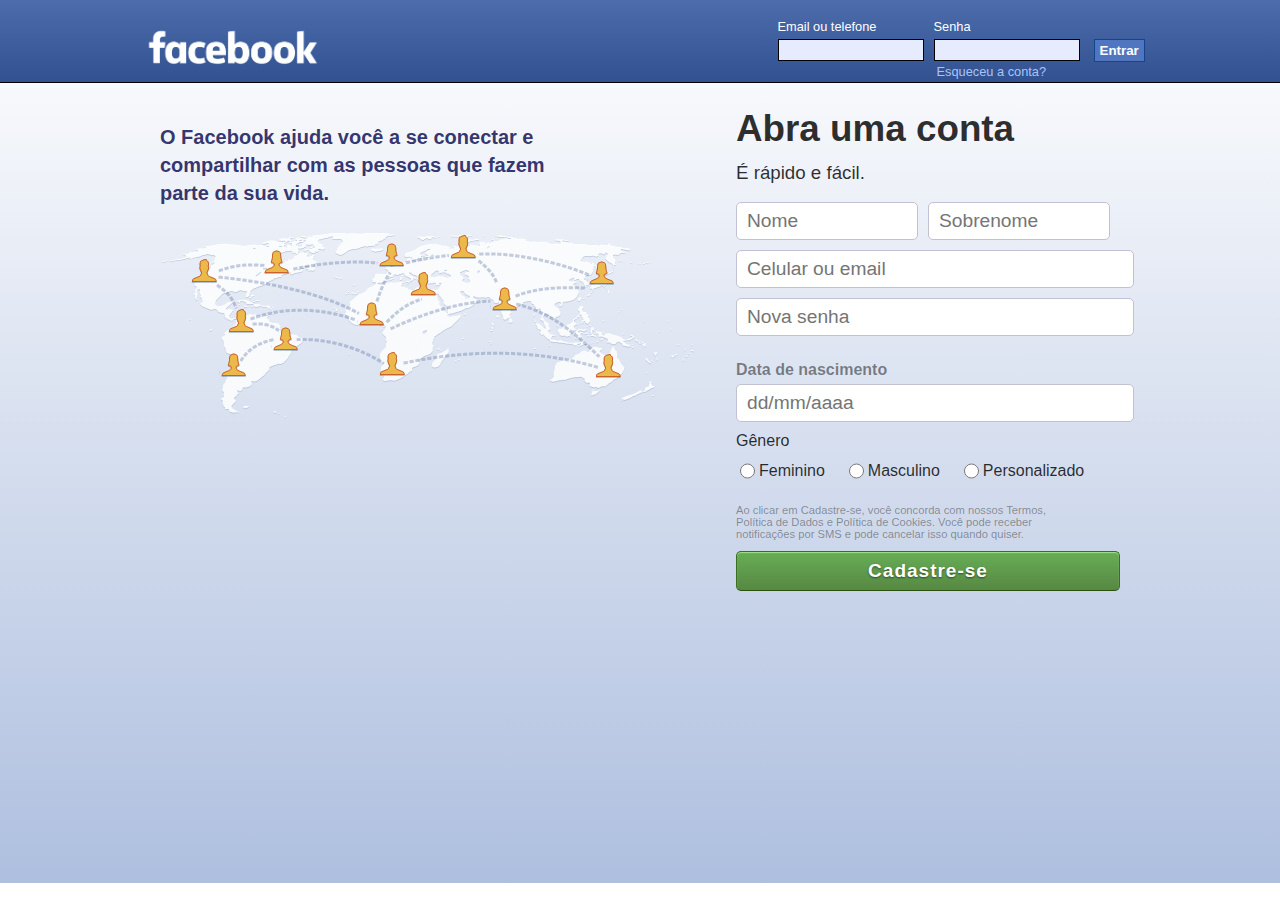
<file: projeto-facebook/index.html>
<!DOCTYPE html>
<html lang="en">
<head>
  <meta charset="UTF-8">
  <meta name="viewport" content="width=device-width, initial-scale=1.0">
  <link rel="stylesheet" href="style.css">
  <title>Facebook Project - Mario e Stefano</title>
</head>
<body>
  <header class="top-bar">
    <div class="content-head">
      <img class="facebook-logo" src="imgs/facebook-logo.png">
      <form class="facebook-login">
        <div class="form-group">
          <label id="user-email-phone-label">Email ou telefone</label>
          <input class="inputs-login" required id="user-email-phone" type="text">
        </div>
        <div class="form-group">
          <label id="user-password-label">Senha</label>
          <input class="inputs-login" required id="user-password" type="password">
          <a href="#">Esqueceu a conta?</a>
        </div>
        <div class="form-control">
          <button id="button-login" class="button-login">Entrar</button>
        </div>
      </form>
    </div>
  </header>
  <main class="main-content">
    <div class="left-content">
      <p id="facebook-slogan" class="facebook-slogan">O Facebook ajuda você a se conectar e compartilhar com as pessoas que fazem parte da sua vida.</p>
      <img id="facebook-networking" src="imgs/networking.png">
    </div>
    <div class="right-content">
      <h1>Abra uma conta</h1>
      <h3 class="quick-easy">É rápido e fácil.</h3>
      <form class="register">
        <div class="full-name">
          <input class="inputs-register" required type="text" name="firstname" placeholder="Nome">
          <input class="inputs-register" required type="text" name="lastname" placeholder="Sobrenome">
        </div>
        <div class="other-fields">
          <input class="inputs-register" required type="text" name="phone_email" placeholder="Celular ou email">
          <input class="inputs-register" required type="password" name="password" placeholder="Nova senha">
          <label id="label-birthdate" class="label-birthdate">Data de nascimento</label>
          <input class="inputs-register" required type="text" name="birthdate" placeholder="dd/mm/aaaa">
          <label id="label-gender">Gênero</label>
          <div class="radio-buttons">
            <input class="gender inputs-register" required name="gender" id="feminino" type="radio" value="Feminino"><label for="feminino">Feminino</label>
            <input class="gender inputs-register" required name="gender" id="masculino" type="radio" value="Masculino"><label for="masculino">Masculino</label>
            <input class="gender inputs-register" required name="gender" id="personalizado" type="radio" value="Personalizado"><label for="personalizado">Personalizado</label>
          </div>
          <p class="agree">Ao clicar em Cadastre-se, você concorda com nossos Termos, Política de Dados e Política de Cookies. Você pode receber notificações por SMS e pode cancelar isso quando quiser.</p>
          <button type="submit" id="facebook-register" class="facebook-register">Cadastre-se</button>
        </div>
      </form>
    </div>
  </main>
</body>
<script src="script.js"></script>
</html>
</file>
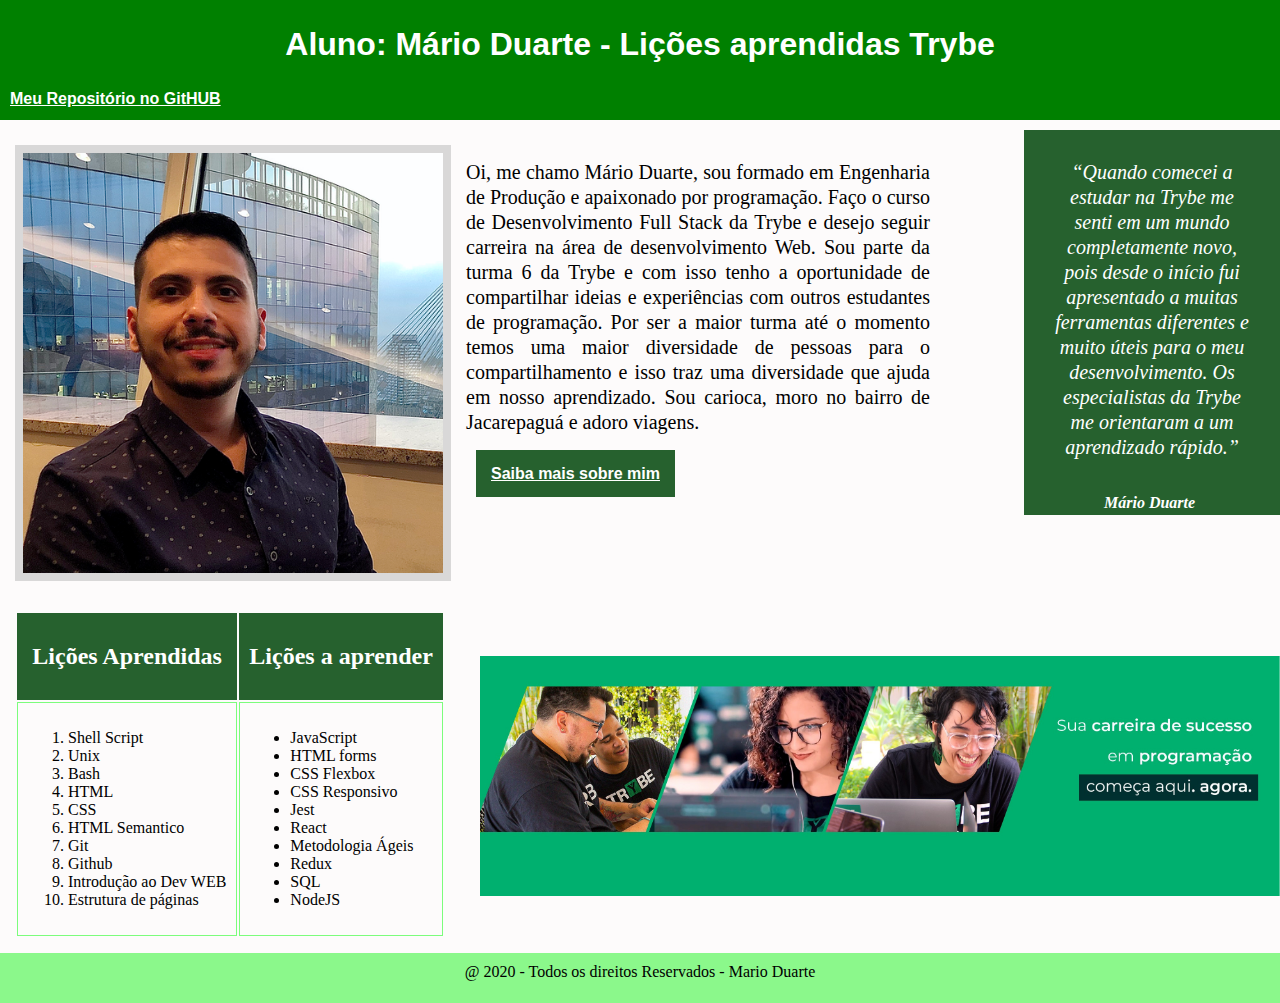
<file: projeto-web/index.html>
<!DOCTYPE html>
<html lang="pt-br">
  <head>
    <title>Mário Duarte - Projeto Lessons Learned</title>
    <meta charset="UTF-8" />
    <meta name="viewport" content="width=device-width" />
    <link rel="stylesheet" type="text/css" href="style.css" />
  </head>
  <body>
    <header id="cabecalho">
      <h1 id="titulo">Aluno: Mário Duarte - Lições aprendidas Trybe</h1>
      <nav>
        <a target="_blank" href="https://marioduartedev.github.io/">Meu Repositório no GitHUB</a>
      </nav>
    </header>
    <main class="lado-esquerdo">  
        <img id="minha_foto" src="minhafoto.png" alt="Foto perfil Mario Duarte">
        
        <article><p>Oi, me chamo Mário Duarte, sou formado em Engenharia de Produção e apaixonado por programação. Faço o curso de Desenvolvimento Full Stack da Trybe e desejo seguir carreira na área de desenvolvimento Web. Sou parte da turma 6 da Trybe e com isso tenho a oportunidade de compartilhar ideias e experiências com outros estudantes de programação. Por ser a maior turma até o momento temos uma maior diversidade de pessoas para o compartilhamento e isso traz uma diversidade que ajuda em nosso aprendizado. Sou carioca, moro no bairro de Jacarepaguá e adoro viagens.</p></article>
        <a class="button" target="_blank" href="https://www.linkedin.com/in/m%C3%A1rio-duarte-82815816a/"> Saiba mais sobre mim</a>
    </main>  
  
    <aside class="lado-direito">
        <section><p class="frase">“Quando comecei a estudar na Trybe me senti em um mundo completamente novo, pois desde o início fui apresentado a muitas ferramentas diferentes e muito úteis para o meu desenvolvimento. Os especialistas da Trybe me orientaram a um aprendizado rápido.”</p></section> 
        <strong class="autor"> Mário Duarte</strong>        
    </aside>
    <section class="listas">
        <table>
            <th><h2>Lições Aprendidas</h2></th>
            <th><h2>Lições a aprender</h2></th>
        <tr>
        <td>
        <ol id="licoes_aprendidas">
        <li>Shell Script</li>
        <li>Unix</li>
        <li>Bash</li>
        <li>HTML</li>
        <li>CSS</li>
        <li>HTML Semantico</li>
        <li>Git</li>
        <li>Github</li>
        <li>Introdução ao Dev WEB </li>
        <li>Estrutura de páginas</li>
        </ol>
        </td>
        <td>
        <ul id="licoes_a_aprender">
        <li>JavaScript</li>
        <li>HTML forms</li>
        <li>CSS Flexbox</li>
        <li> CSS Responsivo</li>
        <li>Jest</li>
        <li>React</li>
        <li>Metodologia Ágeis</li>
        <li>Redux</li>
        <li>SQL</li>
        <li>NodeJS</li>
        </ul>
        </td>
        </tr> 
        </table>
    </section>
    <div class="teste">
       
        <img src="trybe.jpeg" alt="Equipe Trybe" width="800px">

    </div>
    
    <footer id="rodape">
      @ 2020 - Todos os direitos Reservados - Mario Duarte
    </footer>
  </body>
</html>
</file>
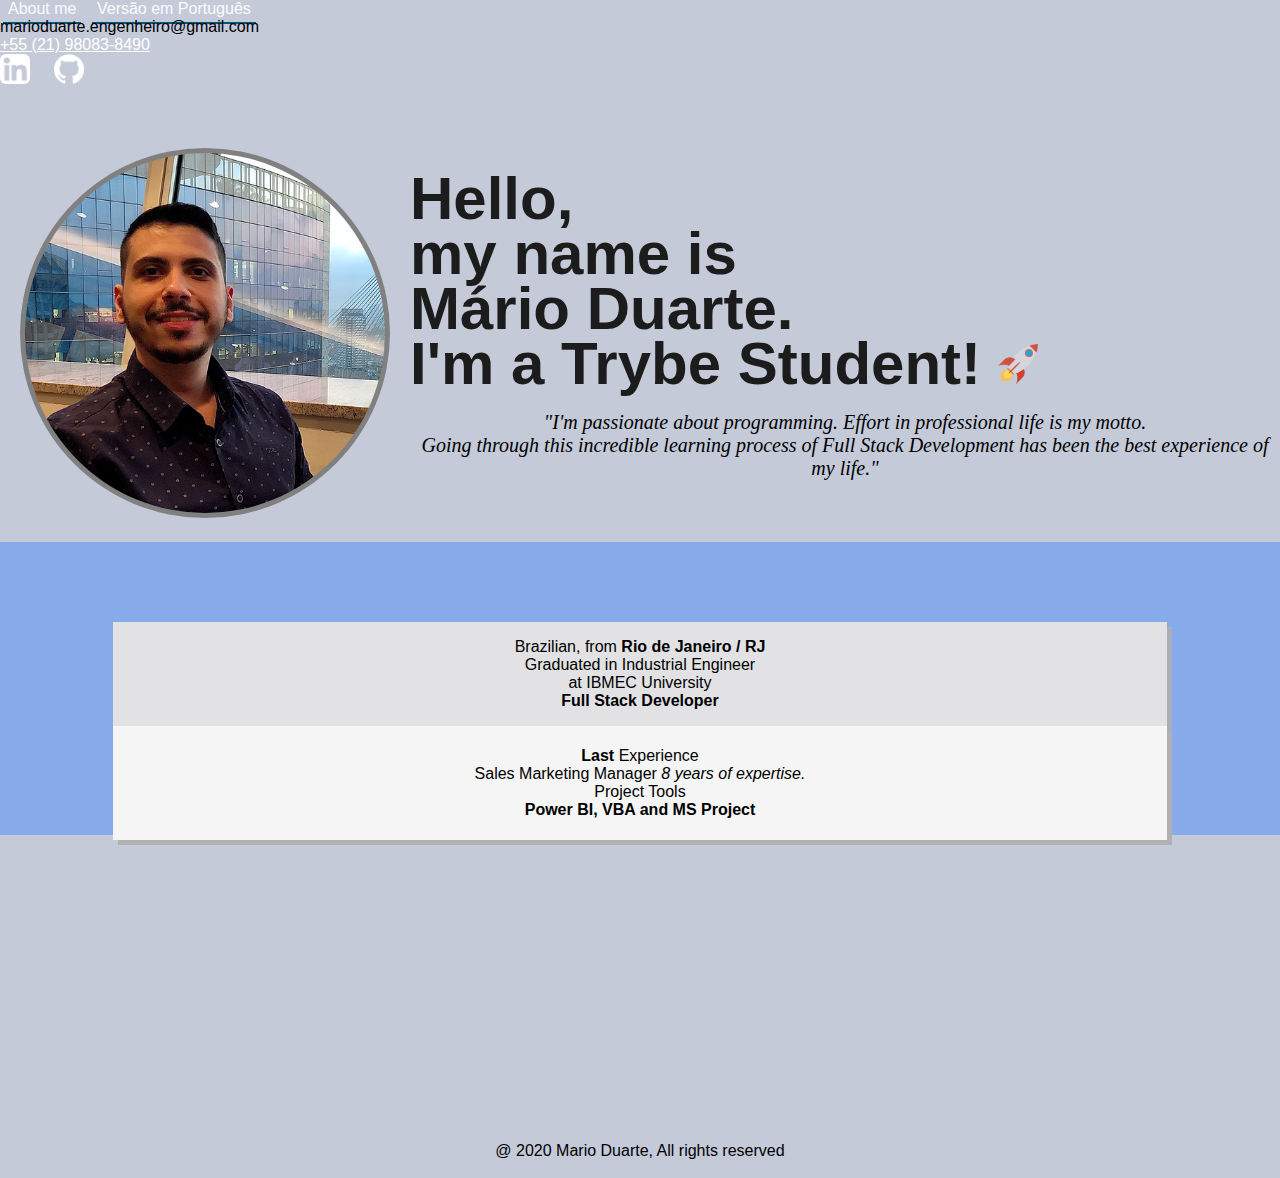
<file: english.html>
<!DOCTYPE html>
<html>
    <head>
        <title>Meu Portfólio Web</title>
        <meta charset="utf-8">
        <link rel="stylesheet" type="text/css" href="style.css">
    </head>
    <body>
        
        <div class="cabecalho">   
            <div class="botoes">  
                <a class="button" href="#info">About me</a>
                <a class="button" href="index.html"> Versão em Português</a>
            </div>  
            <div class="contato"> 
               
                marioduarte.engenheiro@gmail.com <br><span class="tel"><a target="_blank" href="https://api.whatsapp.com/send?phone=+5521980838490"> +55 (21) 98083-8490</a> </span>
            </div>
            <div class="icones">
 
                
                <a target="_blank" href="https://www.linkedin.com/in/m%C3%A1rio-duarte-82815816a/" alt="Linkedin">
                <img class="logo" src="linkedin.png" alt="ícone linkedin" height="30px"></a>
                <a target="_blank" href="https://github.com/marioduartedev" alt="Github">
                <img class="logo" src="github.png" alt="ícone github" height="30px"></a> <br>

            </div>
        </div>
        
        <div class="first">
            
            <div class="foto">
                <img class="picture" src="eu.png" alt="Foto frontal de Mário Duarte" width="400">
            </div>
            <div class="information">
                 
                
                <h1>Hello,<br> my name is <br><span class="chamo">Mário</span> Duarte.<br></h1><h1 class="menor">I'm a Trybe Student! <img src="foguete.png" width=40px></h1> 
                
                <p class="frase">"I'm passionate about programming. Effort in professional life is my motto.
                    <br> Going through this incredible learning process of Full Stack Development has been the best experience of my life."</p>
                 
            </div>
            
        </div>
        <div class="total" id="info">

            <div class="sobre" >
                <div class="text">
                    <p>
                        Brazilian, from <strong><span class="chamo"> Rio de Janeiro / RJ </span></strong> <br>
                        Graduated in Industrial Engineer <br> at IBMEC University<br>
                        <span class="chamo"><strong> Full Stack Developer </strong></span><br>

                        
                    </p>
                    <div class="text2">
                        <p>
                        <span class="chamo"><strong>Last</strong></span> Experience<br>
                        Sales Marketing Manager<em> 8 years of expertise.</em><br>
                        Project Tools<br>
                        <span class="chamo"><strong>Power BI, VBA and MS Project</strong></span>
                        </p>
                    </div>  
                </div>  
        
            </div>
        </div>
        <center>@ 2020 Mario Duarte, All rights reserved</center> <br>
        
    </body>
</html>
</file>
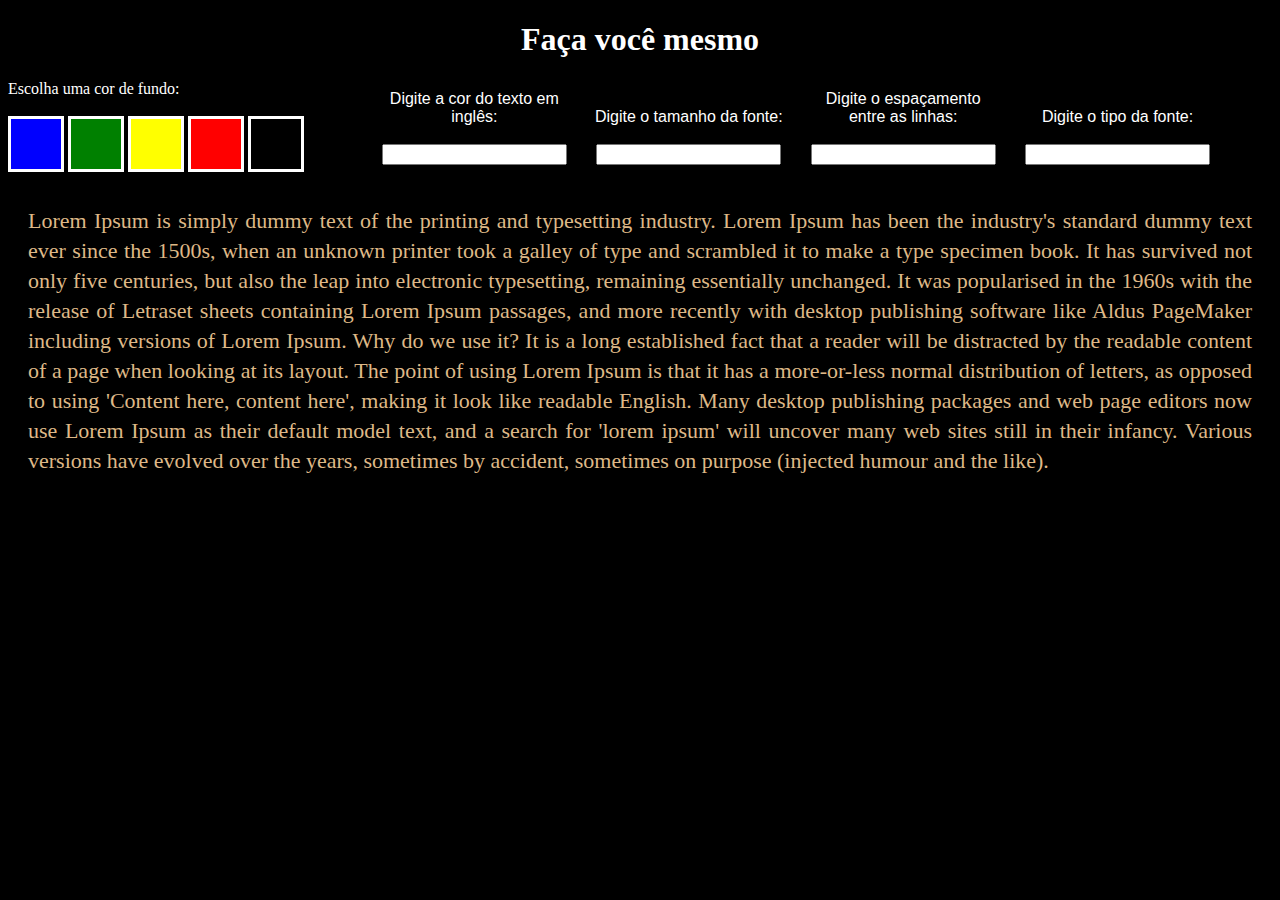
<file: exercises/exercise.html>
<!DOCTYPE html>
<html>
  <head>
    <meta charset="UTF-8" />
    <meta name="viewport" content="width=device-width" />
    <title>Exercício 5.4</title>
    <script>
        window.onload = function() {
            document.body.style.backgroundColor = localStorage.getItem("cor");
            document.querySelector('p').style.color = localStorage.getItem("corTexto");
            document.querySelector('p').style.fontSize = localStorage.getItem("tamanhoTexto");
            document.querySelector('p').style.lineHeight = localStorage.getItem("espacamentoTexto");
            document.querySelector('p').style.fontFamily = localStorage.getItem("tipoTexto");
            function changeColor(event) {
                document.body.style.backgroundColor = event.target.id;
                console.log(event.target.id);
                localStorage.setItem("cor", event.target.id,)
            }
            const blue = document.querySelector('#blue');
            blue.addEventListener('click', changeColor)

            const green = document.querySelector('#green');
            green.addEventListener('click', changeColor)

            const yellow = document.querySelector('#yellow');
            yellow.addEventListener('click', changeColor)

            const red = document.querySelector('#red');
            red.addEventListener('click', changeColor)

            const black = document.querySelector('#black');
            black.addEventListener('click', changeColor)

            const corTexto = document.querySelector('#cor-texto');
            corTexto.addEventListener('keyup', function() {
                document.querySelector('p').style.color = corTexto.value;
                localStorage.setItem("corTexto", corTexto.value);
            })

            const tamanhoTexto = document.querySelector('#tamanho-texto');
            tamanhoTexto.addEventListener('keyup', function() {
                document.querySelector('p').style.fontSize = tamanhoTexto.value + "px";
                localStorage.setItem("tamanhoTexto", tamanhoTexto.value + "px");
            })
            const espacamentoTexto = document.querySelector('#espacamento-texto');
            espacamentoTexto.addEventListener('keyup', function() {
                document.querySelector('p').style.lineHeight = espacamentoTexto.value + "px";
                localStorage.setItem("espacamentoTexto", espacamentoTexto.value + "px");
            })
            const tipoTexto = document.querySelector('#tipo-texto');
            tipoTexto.addEventListener('input', function() {
                document.querySelector('p').style.fontFamily = "" + tipoTexto.value;
                localStorage.setItem("tipoTexto", tipoTexto.value);
            })


            
        }
    </script>
    <style>
        body {
            background-color:black;
            color: white;
        }
        p {
            color:burlywood;
            font-size: 22px;
            line-height: 30px;
            text-align: justify;
            margin: 20px;
        }
        .cor {
            width: 50px;
            height: 50px;
            display: inline-block;
            border-width: 3px;
            border-color: white;
            border-style: solid;
        }
        #blue {
            background-color: blue;
        }
        #green {
            background-color: green;
        }
        #yellow{
            background-color:yellow;
        }
        #red {
            background-color:red;
        }
        #black {
            background-color:black;
        }
        .titulo {
            font-size: 16px;
            font-family: Impact, Haettenschweiler, 'Arial Narrow Bold', sans-serif;
            display: inline-block;
            width: 20%;
            margin: 10px;
        }
        #direita {
            float: right;
            text-align: center;
        }
        #esquerda {
            float: left;
        }
        #textao {
            clear: both;
        }
    </style>
  </head>
  <body>
    <center><h1>Faça você mesmo</h1></center>
    <div id="esquerda">
    <div> Escolha uma cor de fundo: <br><br> 
        <div id="blue" class="cor"></div>
        <div id="green" class="cor"></div>
        <div id="yellow" class="cor"></div>
        <div id="red" class="cor"></div>
        <div id="black" class="cor"></div>
    </div> 
    </div>
    <div id="direita">
    <div class ="titulo"> Digite a cor do texto em inglês:<br> <br><input id="cor-texto" type="text"/> </div>
    <div class ="titulo"> Digite o tamanho da fonte:<br><br>  <input id="tamanho-texto" type="text"/> </div>
    <div class ="titulo"> Digite o espaçamento entre as linhas:<br><br>  <input id="espacamento-texto" type="text"/> </div>
    <div class ="titulo"> Digite o tipo da fonte:<br><br>  <input id="tipo-texto" type="text"/> </div>
    </div>
    <div id="textao">
    <p> <br>Lorem Ipsum is simply dummy text of the printing and typesetting industry. Lorem Ipsum has been the industry's standard dummy text ever since the 1500s, when an unknown printer took a galley of type and scrambled it to make a type specimen book. It has survived not only five centuries, but also the leap into electronic typesetting, remaining essentially unchanged. It was popularised in the 1960s with the release of Letraset sheets containing Lorem Ipsum passages, and more recently with desktop publishing software like Aldus PageMaker including versions of Lorem Ipsum.

        Why do we use it?
        It is a long established fact that a reader will be distracted by the readable content of a page when looking at its layout. The point of using Lorem Ipsum is that it has a more-or-less normal distribution of letters, as opposed to using 'Content here, content here', making it look like readable English. Many desktop publishing packages and web page editors now use Lorem Ipsum as their default model text, and a search for 'lorem ipsum' will uncover many web sites still in their infancy. Various versions have evolved over the years, sometimes by accident, sometimes on purpose (injected humour and the like).
        
        </p>
    </div>
        
  </body>
</html>
</file>
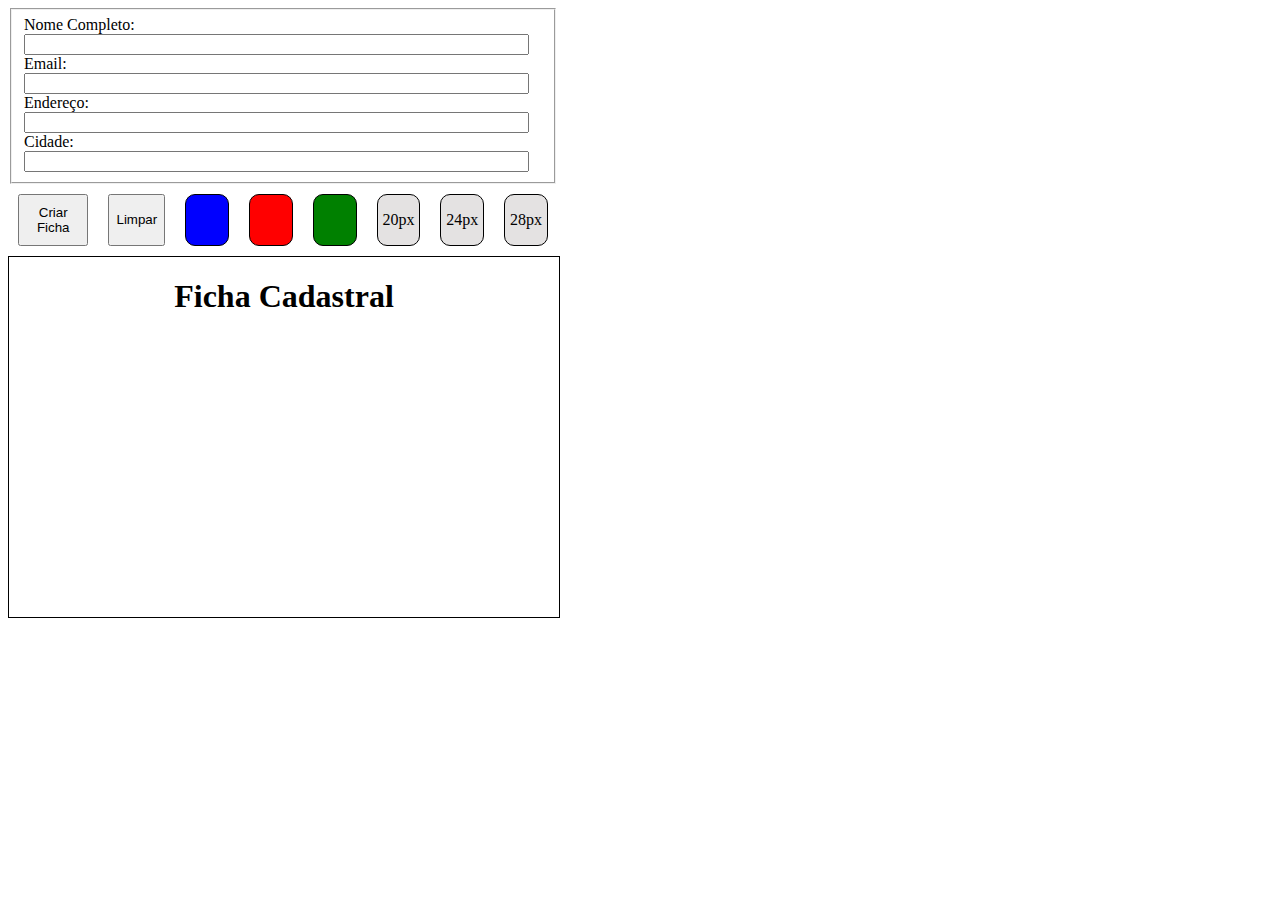
<file: summer_job/exercise1.html>
<!DOCTYPE html>
<html lang="pt-BR">

  <head>
    <meta charset="UTF-8" />
    <meta name="viewport" content="width=device-width" />
    <title>Ficha Cadastral</title>
    <style>
      .form {
        width: 550px;
      }

      .buttons {
        display: flex;
        justify-content: center;
      }

      .super-box {
        display: flex;
        justify-content: center;
        margin: 0;
      }

      button {
        margin: 10px;
      }

      .registration {
        align-items: center;
        border: solid 1px black;
        display: flex;
        flex-direction: column;
        height: 360px;
        width: 550px;
      }

      .box {
        align-items: center;
        background-color: rgb(228 , 226 , 226);
        border: solid 1px black;
        border-radius: 10px;
        cursor: pointer;
        display: flex;
        height: 50px;
        justify-content: center;
        margin: 10px;
        width: 50px;
      }
    </style>
  </head>
  <body>
    <div class="form">
      <fieldset id="field">
        <div class="line">
          <label for="name">Nome Completo:</label>
          <input name="name" id="name" type="text" size="60" required>
        </div>
        <div class="line">
          <label for="email">Email:</label>
          <input name="email" id="email" type="text" size="60" required>
        </div>
        <div class="line">
          <label for="adress">Endereço:</label>
          <input name="adress" id="adress" type="text" size="60" required>
        </div>
        <div class="line">
          <label for="city">Cidade:</label>
          <input name="city" id="city" type="text" size="60" required>
        </div>
      </fieldset>
      <div class="buttons">
        <button id="submit">Criar Ficha</button>
        <button id="reset">Limpar</button>
        <div class="box" id="blue" style="background-color: blue;"></div>
        <div class="box" id="red" style="background-color: red;"></div>
        <div class="box" id="green" style="background-color: green;"></div>
        <div class="box" id="size-20">20px</div>
        <div class="box" id="size-24">24px</div>
        <div class="box" id="size-28">28px</div>
      </div>
    </div>
    <div class="registration">
      <h1> Ficha Cadastral </h1>
      <div class="form-response" style="font-size: 18px;">
      </div>
    </div>
    <script src="gabarito.js"></script>
    <script>
      // seu código aqui!
    </script>
  </body>
</html>
</file>
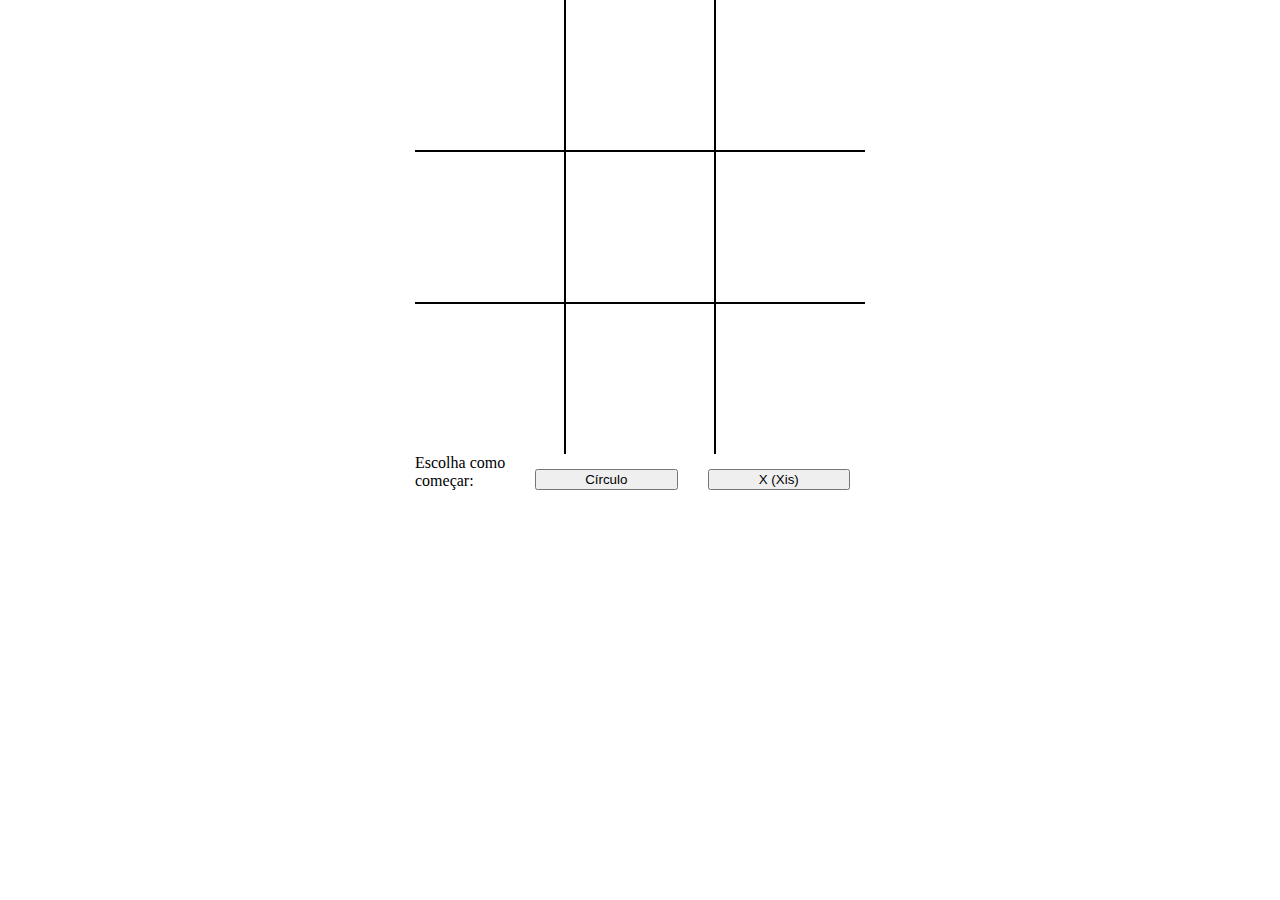
<file: summer_job/jogo_da_velha.html>
<!DOCTYPE html>
<html lang="pt-BR">
  <head>
    <meta charset="UTF-8" />
    <title>Jogo da Velha</title>
    <style>
      body {
        margin: auto;
        width: 450px;
      }

      .box {
        align-items: center;
        border: solid 1px black;
        display: flex;
        justify-content: center;
        height: 150px;
        width: 150px;
      }

      .line {
        display: flex;
        flex-direction: row;
        width: 450px;
      }

      .circle {
        border: solid 10px blue;
        border-radius: 50%;
        height: 100px;
        width: 100px;
      }

      .cross {
        color: red;
        font-family: Verdana, Geneva, Tahoma, sans-serif;
        font-size: 180px;
        padding-bottom: 30px;
      }

      button {
        margin: 15px;
        width: 200px;
      }
    </style>
  </head>
  <body>
    <div class="game">
      <div class="line">
        <div class="box" style="border-left-width: 0;
          border-top-width: 0;"></div>
        <div class="box" style="border-top-width: 0;"></div>
        <div class="box" style="border-right-width: 0;
          border-top-width: 0;"></div>
      </div>
      <div class="line">
        <div class="box" style="border-left-width: 0;"></div>
        <div class="box"></div>
        <div class="box" style="border-right-width: 0;"></div>
      </div>
      <div class="line">
        <div class="box" style="border-left-width: 0;
          border-bottom-width: 0;"></div>
        <div class="box" style="border-bottom-width: 0;"></div>
        <div class="box" style="border-right-width: 0;
          border-bottom-width: 0;"></div>
      </div>
    </div>
    <div class="line">
      Escolha como começar:
      <button id="circle">Círculo</button>
      <button id="cross">X (Xis)</button>
    </div>
    <script src="gabarito.js"></script>
    <script>
      //seu código aqui!
    </script>
  </body>
</html>
</file>
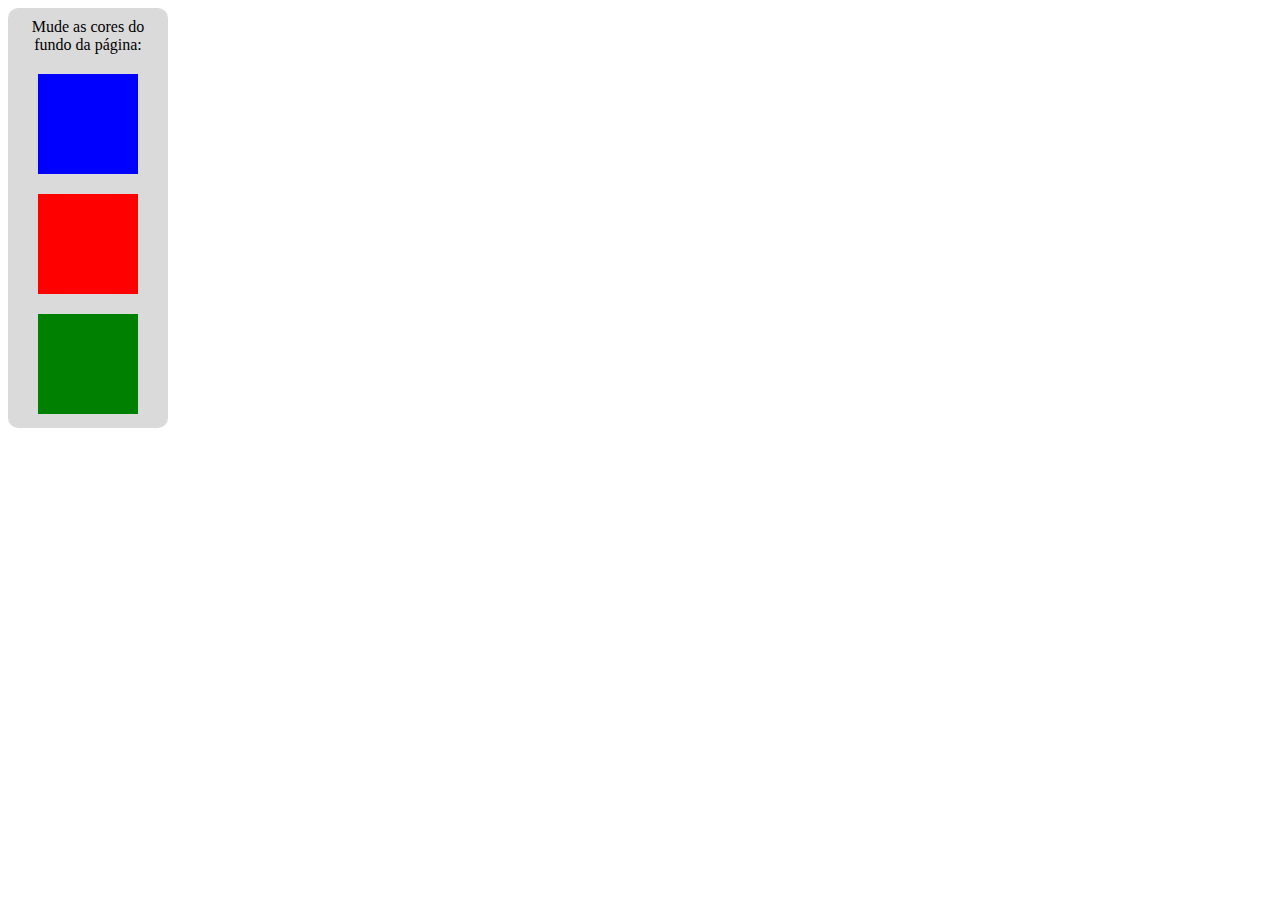
<file: summer_job/simplesexercises1.html>
<!DOCTYPE html>
<html lang="pt-BR">
  <head>
    <meta charset="UTF-8" />
    <title>Mudando a cor de fundo</title>
    <style>
      .color {
        cursor: pointer;
        height: 100px;
        margin: 20px;
        width: 100px;
      }

      .container {
        background-color: rgb(219 , 218 , 218);
        border-radius: 10px;
        height: 400px;
        padding: 10px;
        width: 140px;
      }
    </style>
  </head>
  <body>
    <div class="container">
      <center>Mude as cores do fundo da página:</center>
      <div class="color" id="blue" style="background-color: blue;"></div>
      <div class="color" id="red" style="background-color: red;"></div>
      <div class="color" id="green" style="background-color: green;"></div>
    </div>
    <script>
      function changeColorToBlue() {
        const bodyPage = document.body;
        bodyPage.style.backgroundColor = 'blue';
      }
      function changeColorToRed() {
        const bodyPage = document.body;
        bodyPage.style.backgroundColor = 'red';
      }

      const divBlue = document.querySelector('#blue');
      divBlue.addEventListener('click', changeColorToBlue);

      const divRed = document.querySelector('#red');
      divRed.addEventListener('mouseover', changeColorToRed);
    </script>
  </body>
</html>
</file>
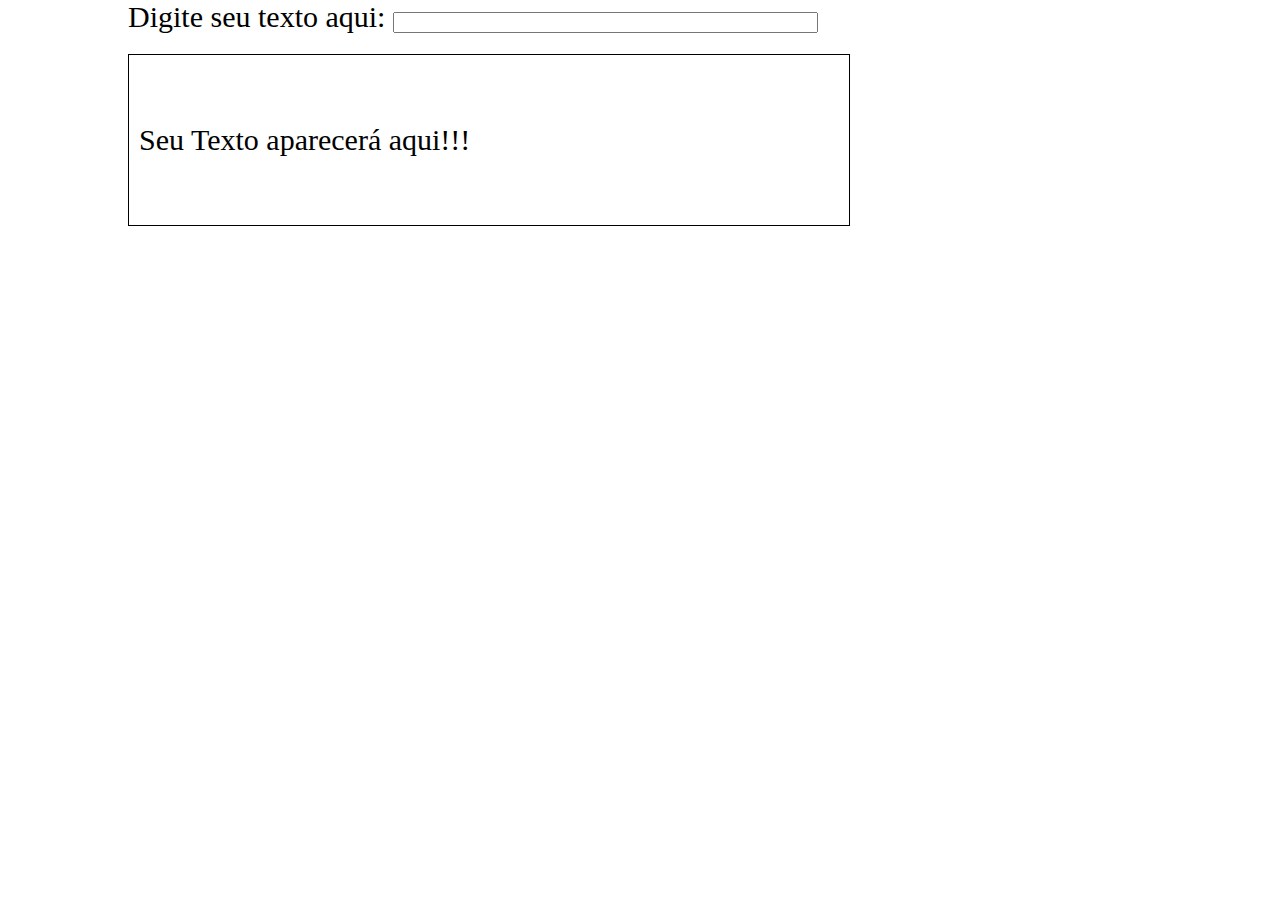
<file: summer_job/simplesexercises2.html>
<!DOCTYPE html>
<html lang="pt-BR">
  <head>
    <meta charset="UTF-8" />
    <title>Mudando o texto na caixa</title>
    <style>
      body {
        width: 80%;
        margin: auto;
        font-size: 30px;
      }

      .textBox {
        align-items: center;
        border: 1px solid black;
        display: flex;
        height: 150px;
        margin-top: 20px;
        padding: 10px;
        width: 700px;
      }
    </style>
  </head>
  <body>
    Digite seu texto aqui:
    <input id="text" type="text" size="50">
    <br>
    <div class="textBox" id="textBox">Seu Texto aparecerá aqui!!!
    </div>
    <script>
      const text = document.querySelector('#text');
      function writeText() {
        const box = document.querySelector('.textBox');
        box.innerHTML = text.value;
      }
      text.addEventListener('keyup', writeText);
    </script>
  </body>
</html>
</file>
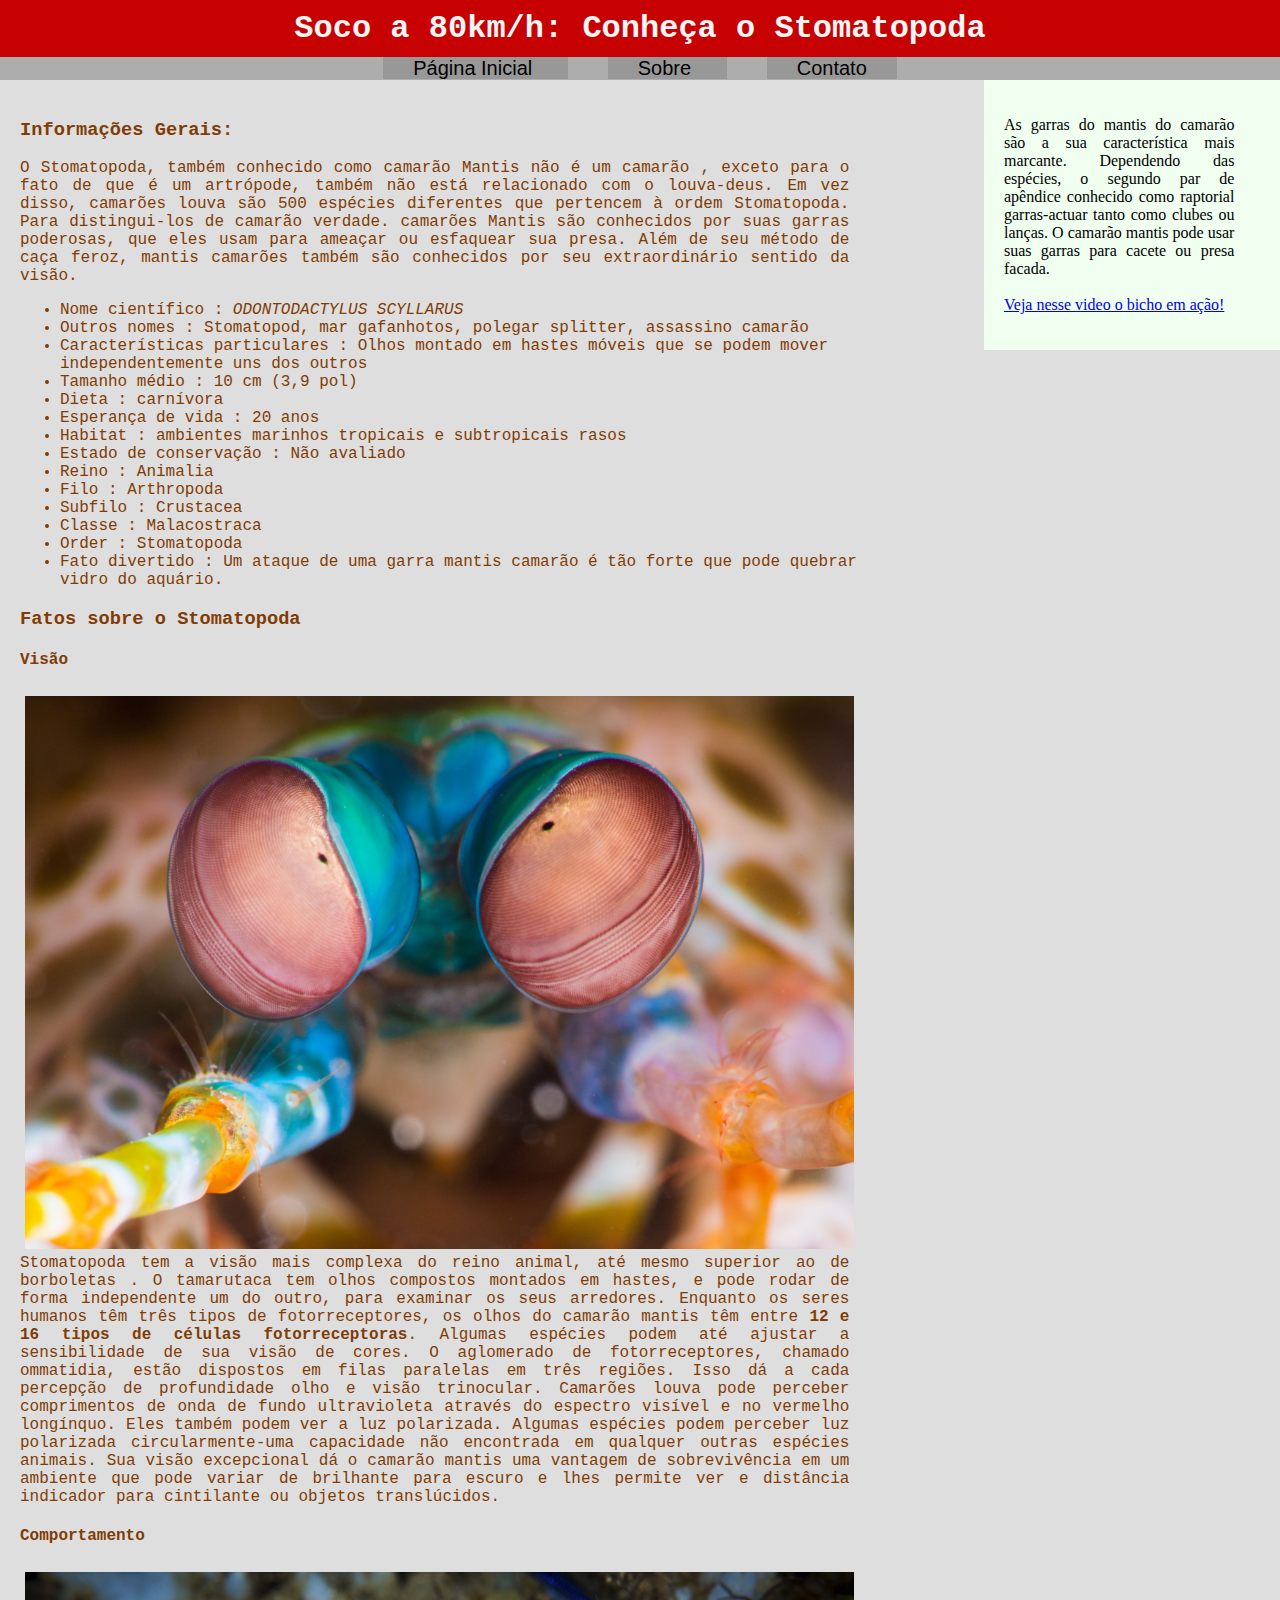
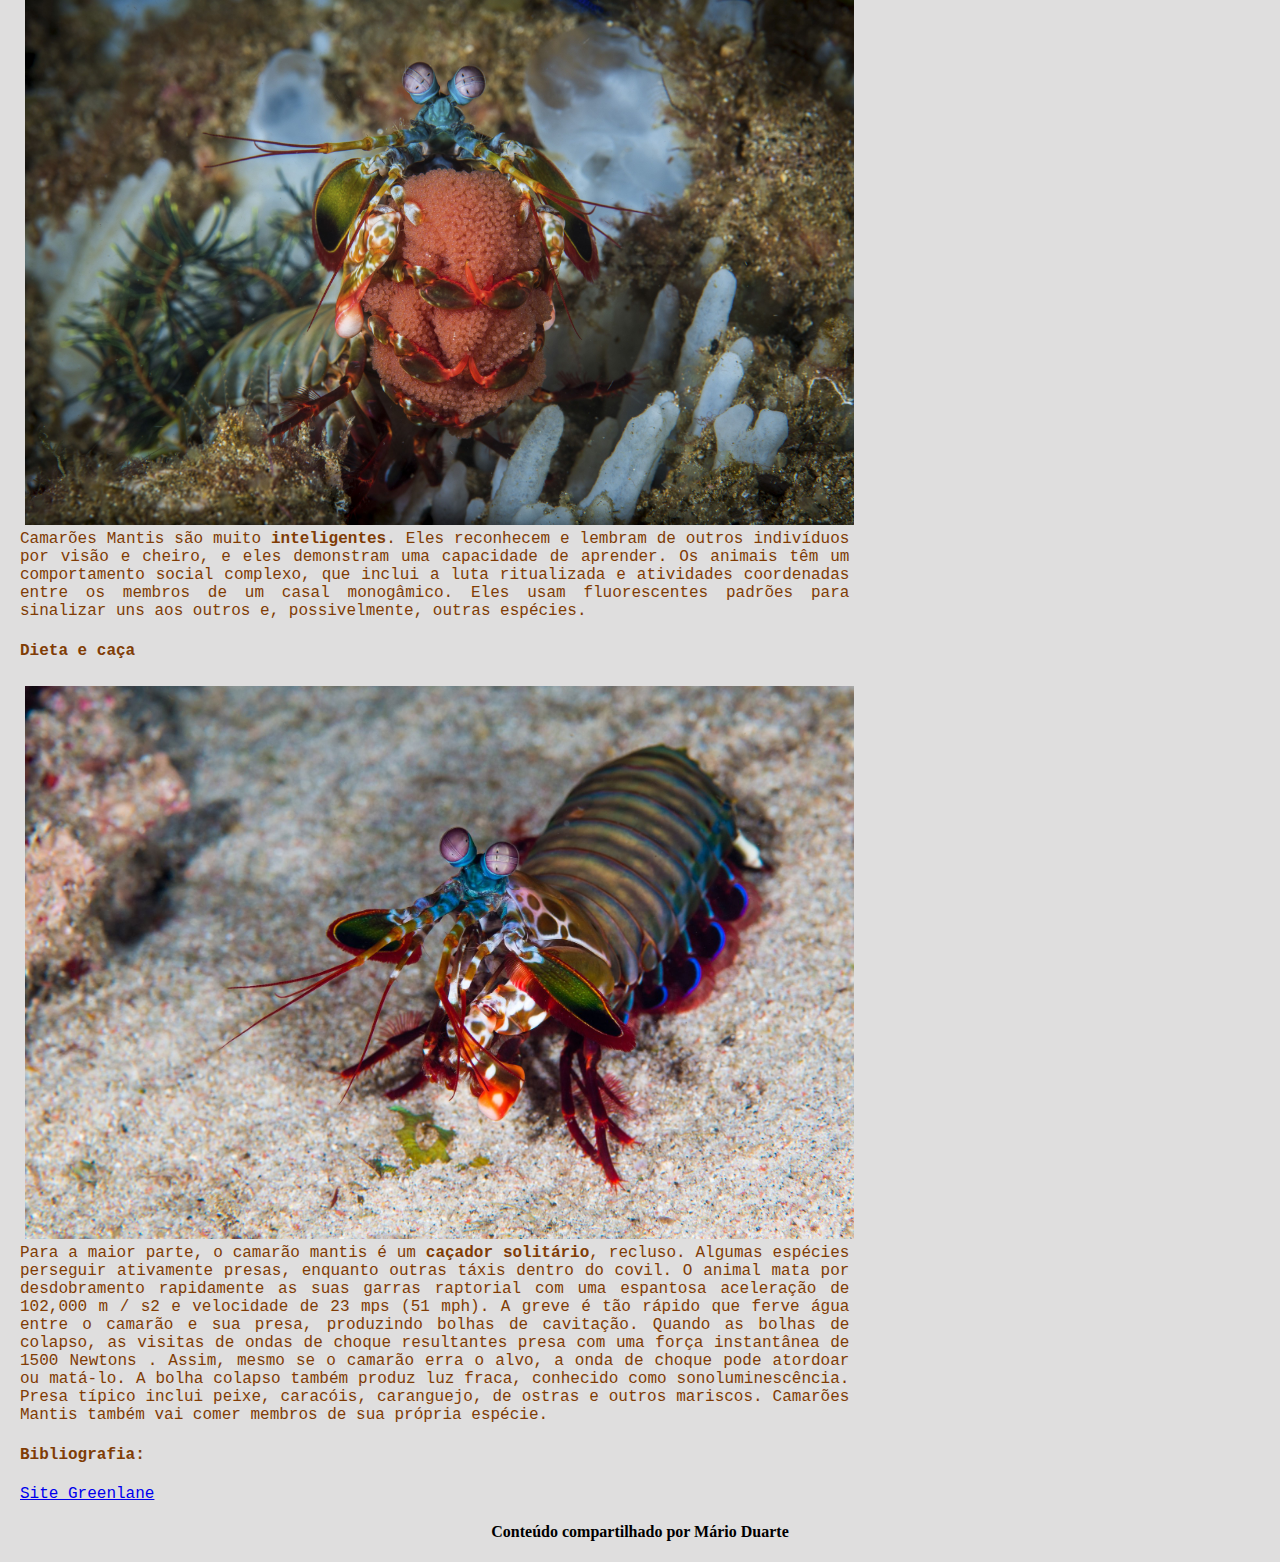
<file: exercises/3_4/stomatopoda.html>
<!DOCTYPE html>
<html lang="pt-br">
  <head>
    <title>Stomatopoda</title>
    <meta charset="UTF-8" />
    <meta name="viewport" content="width=device-width" />
    <link rel="stylesheet" type="text/css" href="stylebicho.css" />
  </head>
  <body>
    <header>
    Soco a 80km/h: Conheça o Stomatopoda 
    </header>
    <nav>
        <a class="button" href="home.html">Página Inicial </a>
        <a class="button" href="about.html">Sobre </a>
        <a class="button" href="contato.html">Contato</a>
    </nav>
    <article>
        <section>
            <h3>Informações Gerais:</h3>
            <p>O Stomatopoda, também conhecido como camarão Mantis não é um camarão , 
                exceto para o fato de que é um artrópode, também não está relacionado 
                com o louva-deus. Em vez disso, camarões
                  louva são 500 espécies diferentes que pertencem à ordem Stomatopoda. 
                  Para distingui-los de camarão verdade.
                camarões Mantis são conhecidos por suas garras poderosas, que eles usam para 
                ameaçar ou esfaquear sua presa. Além de seu método de caça feroz, 
                mantis camarões também são conhecidos por seu extraordinário sentido da visão.
                <ul>
                    <li>Nome científico : <em>ODONTODACTYLUS SCYLLARUS </em></li>
                    <li>Outros nomes : Stomatopod, mar gafanhotos, polegar splitter, assassino camarão</li>
                    <li>Características particulares : Olhos montado em hastes móveis que se podem mover
                         independentemente uns dos outros</li>
                    <li>Tamanho médio : 10 cm (3,9 pol)</li>
                    <li>Dieta : carnívora</li>
                    <li>Esperança de vida : 20 anos</li>
                    <li>Habitat : ambientes marinhos tropicais e subtropicais rasos</li>
                    <li>Estado de conservação : Não avaliado</li>
                    <li>Reino : Animalia</li>
                    <li>Filo : Arthropoda</li>
                    <li>Subfilo : Crustacea</li>
                    <li>Classe : Malacostraca</li>
                    <li>Order : Stomatopoda</li>
                    <li>Fato divertido : Um ataque de uma garra mantis camarão é 
                        tão forte que pode quebrar vidro do aquário.</li>
                </ul>
            </p>
        </section>
        
        <h3>Fatos sobre o Stomatopoda</h3>
        <section>
            <h4>Visão</h4>
            <img src="img1.jpg" alt="Stomatopoda">
            <p>Stomatopoda tem a visão mais complexa do reino animal, até mesmo superior 
                ao de borboletas . O tamarutaca tem olhos compostos montados em hastes, e 
                pode rodar de forma independente um do outro, para examinar os seus arredores. 
                Enquanto os seres humanos têm três tipos de fotorreceptores, os olhos do camarão 
                mantis têm entre <strong>12 e 16 tipos de células fotorreceptoras</strong>. Algumas espécies 
                podem até ajustar a sensibilidade de sua visão de cores.
                O aglomerado de fotorreceptores, chamado ommatidia, estão dispostos 
                em filas paralelas em três regiões. Isso dá a cada percepção de profundidade 
                olho e visão trinocular. Camarões louva pode perceber comprimentos de onda de 
                fundo ultravioleta através do espectro visível e no vermelho longínquo. 
                Eles também podem ver a luz polarizada. Algumas espécies podem perceber 
                luz polarizada circularmente-uma capacidade não encontrada em qualquer 
                outras espécies animais. Sua visão excepcional dá o camarão mantis uma 
                vantagem de sobrevivência em um ambiente que pode variar de brilhante 
                para escuro e lhes permite ver e distância indicador para cintilante ou 
                objetos translúcidos.
            </p>
        </section>
        <section>
            <h4>Comportamento</h4>
            <img src="img2.jpg" alt="Stomatopoda">
                <p>Camarões Mantis são muito <strong>inteligentes</strong>. Eles reconhecem e lembram de outros 
                    indivíduos por visão e cheiro, e eles demonstram uma capacidade de aprender. 
                    Os animais têm um comportamento social complexo, que inclui a luta ritualizada 
                    e atividades coordenadas entre os membros de um casal monogâmico. Eles usam 
                    fluorescentes padrões para sinalizar uns aos outros e, possivelmente, outras 
                    espécies.
                </p>
        </section>
        <section>
            <h4>Dieta e caça</h4>
            <img src="img3.jpg" alt="Stomatopoda">
                <p>Para a maior parte, o camarão mantis é um <strong>caçador solitário</strong>, recluso. 
                    Algumas espécies perseguir ativamente presas, enquanto outras táxis 
                    dentro do covil. O animal mata por desdobramento rapidamente as suas 
                    garras raptorial com uma espantosa aceleração de 102,000 m / s2 e 
                    velocidade de 23 mps (51 mph). A greve é tão rápido que ferve água 
                    entre o camarão e sua presa, produzindo bolhas de cavitação. 
                    Quando as bolhas de colapso, as visitas de ondas de choque resultantes 
                    presa com uma força instantânea de 1500 Newtons . Assim, mesmo se o 
                    camarão erra o alvo, a onda de choque pode atordoar ou matá-lo. A bolha 
                    colapso também produz luz fraca, conhecido como sonoluminescência. 
                    Presa típico inclui peixe, caracóis, caranguejo, de ostras e outros mariscos. 
                    Camarões Mantis também vai comer membros de sua própria espécie.
                </p>
        </section>
        <section>
            <h4>Bibliografia:</h4>
            <a target="_blank" href="https://www.greelane.com/pt/ci%C3%AAncia-tecnologia-matem%C3%A1tica/animais-e-natureza/mantis-shrimp-facts-4582442/">
            Site Greenlane</a>
        </section>
    </article>    
    <aside>
        <p>As garras do mantis do camarão são a sua característica mais marcante. 
            Dependendo das espécies, o segundo par de apêndice conhecido como raptorial 
            garras-actuar tanto como clubes ou lanças. O camarão mantis pode usar suas 
            garras para cacete ou presa facada.<br><br>
            
            <a target="_blank" href="https://www.youtube.com/watch?v=E0Li1k5hGBE">Veja nesse video o bicho em ação!</a>
        </p>
    </aside>
    <footer>
        <center><h4>Conteúdo compartilhado por Mário Duarte</h4></center>
    </footer>



  </body>
</html>
</file>
<file: projeto-facebook/style.css>
.top-bar {
  background-color: rgb(66, 103, 178);
  background-image: linear-gradient(rgb(76, 108, 172), rgb(49, 81, 145));
  border-bottom: 1px solid  black;
  display: flex;
}

.facebook-login {
  align-self: flex-end;
  display: flex;
}

.form-group {
  color: white;
  display: flex;
  flex-direction: column;
  font-family: Arial, Helvetica, sans-serif;
  font-size: 0.8em;
}

.form-control {
  align-self: center;
}

.main-content {
  display: flex;
  height: 800px;
  justify-content: space-between;
  margin: auto;
  width: 75%;
}

.left-content {
  width: 750px;
}

.right-content {
  width: 500px;
}

.full-name {
  display: flex;
}

.other-fields {
  display: flex;
  flex-direction: column;
}

.radio-buttons {
  align-items: center;
  display: flex;
}

.content-head {
  align-items: center;
  display: flex;
  height: 82px;
  justify-content: space-between;
  margin: auto;
  width: 79.5%;
}

body {
  background-image: linear-gradient(white, rgb(174, 191, 223));
  background-repeat: no-repeat;
  background-size: auto;
  color: rgba(0, 0, 0, 0.82);
  font-family: Arial, Helvetica, sans-serif;
  margin: 0;
}

.facebook-logo {
  align-self: center;
  justify-self: left;
  height: 64px;
}

.facebook-slogan {
  color: rgba(28, 28, 92, 0.9);
  font-family: Arial, Helvetica, sans-serif;
  font-size: 1.25em;
  font-weight: 800;
  line-height: 28px;
  margin-top: 40px;
  width: 75%;
}

.inputs-login {
  background-color: rgb(230, 236, 253);
  border: 1px solid black;
  height: 18px;
  margin-left: 0;
  margin-right: 10px;
  margin-top: 5px;
  width: 140px;
}

.button-login {
  background-color: rgb(81, 118, 192);
  border: 1px solid rgba(6, 55, 128, 0.8);
  color: white;
  font-weight: 600;
  margin-left: 4px;
  margin-right: 4px;
  padding: 3px;
  padding-left: 5px;
  padding-right: 5px;
}

.button-login:hover {
  background-color: rgb(40, 76, 146);
  cursor: pointer;
}

a {
  color: rgb(169, 196, 247);
  margin: 3px;
  text-decoration: none;
}

a:hover {
  text-decoration: underline;
}

h1 {
  font-size: 2.3em;
  margin-bottom: 12px;
}

h3 {
  font-weight: 200;
  margin-top: 10px;
}

.inputs-register {
  border: 1px solid rgb(193, 193, 209);
  border-radius: 5px;
  font-size: 1.2em;
  height: 34px;
  margin-bottom: 10px;
  margin-right: 10px;
  padding-left: 10px;
  width: 100%;
}

.gender {
  margin: 4px;
  width: 15px;
}

label {
  margin-right: 20px;
}

.agree {
  color: rgba(0, 0, 0, 0.39);
  font-size: 0.7em;
  width: 85%;
}

.label-birthdate {
  color: rgba(0, 0, 0, 0.466);
  font-weight: 800;
  margin-bottom: 5px;
  margin-top: 15px;
}

.facebook-register {
  background: linear-gradient(#67ae55, #578843);
  background-color: #69a74e;
  border: 1px solid;
  border-color: #3b6e22 #3b6e22 #2c5115;
  border-radius: 5px;
  box-shadow: inset 0 1px 1px #a4e388;
  color: white;
  cursor: pointer;
  display: inline-block;
  font-family: Freight Sans Bold, Helvetica, Arial, sans-serif;
  font-size: 19px;
  font-weight: 600;
  letter-spacing: 1px;
  line-height: 126%;
  min-width: 194px;
  padding: 7px 20px;
  position: relative;
  text-align: center;
  text-shadow: 0 1px 2px rgba(0, 0, 0, 0.5);
}
</file>
<file: projeto-web/style.css>
body{
    background-color: rgb(253, 251, 251);
    margin: 0px;
    padding-top: 130px;
}
header{
    position: fixed;
    top: 0px;
    left: 0px;
    background-color: green;
    width: 100%;
    height: 120px;
    
}
#titulo{
    color: white;
    font-family: montserrat, sans-serif;
    text-align: center;
    padding: 5px;
}
#minha_foto{
    width: 420px;
    margin: 15px;
    border: solid 8px rgb(181, 182, 181, 0.5);
    float: left;
}
footer{
    background-color: rgb(139, 248, 139);
    width: 100%;
    margin: 0px;
    text-align: center;
    height: 40px;
    padding-top: 10px;

}
a{
    color: white;
    margin: 10px;
    font-weight: 600;
    font-family: Verdana, Geneva, Tahoma, sans-serif;
    
}
a:hover{
    color: rgb(124, 253, 124);
}

p{
    margin: 30px;
    text-align: justify;
    line-height: 25px;
    font-size: 16px;
    font-size: 20px;
}
aside{
    background-color: rgb(38, 97, 46);
    max-width: 20%;
    float: right;
    font-style: italic;
    color: white;

}
.linha{
    max-width: 5px;
    background-color: springgreen;
}
main{
    float: left;
    max-width: 75%;
}

.listas{
    clear: both;
    margin: 15px;
    float: left;
}
.autor{


    line-height: 25px;
    font-size: 16px;
    margin: 80px;
}

td {
    border: solid 1px rgb(124, 253, 124);
    padding: 10px;
}
th {
    background-color: rgb(38, 97, 46);
    color: white;
    padding: 10px;
}
.button {
    padding: 15px;
    background-color: rgb(38, 97, 46);
    text-align: center;
}

.frase{
    text-align: center;
}
.teste{

    padding-top: 60px;
    float: right;
}
footer{
    clear: both;
}
</file>
<file: style.css>
body {
    background-color:   #c4cad8;
    margin: 0px;
    font-family: Montserrat, sans-serif;
    overflow-x: hidden;
    font-weight: 500;
}

a {
    color: white;
}

header {
    align-items: center;
    background-color: rgb(29, 63, 83);
    display: flex;
    height: 60px;
    justify-content: center;
    position: fixed;
    width: 100%; 
}

nav {

    margin-left: 10px;
    min-width: 580px;
}

.button {
    margin: 3px;
    border-bottom: 2px solid rgb(7, 84, 129);
    color:rgb(250, 251, 253);
    font-size: 16px;
    font-weight: 20px;  
    padding: 5px 5px;
    text-decoration: none;    
    transition: background-color 1s;
}

.icons {
    align-items: center;
    display: flex;
    flex-wrap: nowrap;
    margin-left: 10px;
}

.button:hover {
    background-color: rgb(7, 84, 129);
}

.contact {
    color: white;
    font-size: 14px;
    line-height: 20px;
    margin-right: 20px;
    padding: 7px;    
    text-align: right;
}

.phone {
    font-size: 18px;
}

.ddd {
    font-size: 14px;
}

.picture {
    padding: 5px;
    background-color: gray;
    border-radius: 50%;
    width: 360px;
    margin: 20px;
}

.first {
    display: flex;
    justify-content: center;
    align-items: center;
    padding-top: 40px;
}


h1 {
    color:rgb(29, 28, 28);
    font-family: Montserrat, sans-serif; 
    font-size: 60px; 
    margin: 0;
    line-height: 55px;
}

h2 {
    font-size: 38px; 
    font-style: italic;
    background-color: cornflowerblue;
    padding: 10px;
    border-radius: 10px 0 0 0;
    margin: 0;
    width: 450px;
}

.history {
    font-family: Montserrat, sans-serif;
    font-size: 22px;
    line-height: 42px;
    font-weight: 300;
    color: rgb(29, 63, 83);
    margin-left: 30px;
}

.frase {
    font-family: Cambria, Cochin, Georgia, Times, 'Times New Roman', serif;
    font-size: 20px;
    font-style: italic;
    text-align: center;
}
.name {
    background-color: rgb(29, 63, 83);
    color:white;
    padding-left: 15px;
    padding-right: 15px;
    border-radius: 10px 0 10px 0;
}

.logo{
    margin-right: 20px;
    border-radius: 20%;
    border-color: solid 0px;
    
}
.sobre{
    background-color: rgb(135, 170, 235);;
    height: 193px;
    margin-top: 0px;
    padding: 20px;
    display: flex;
    flex-direction: column;
    padding-top: 80px;
   
}

.text{
    margin: auto;
    width: 85%;
    background-color: rgb(226, 226, 228);
    box-shadow: 5px 5px 0 rgb(177, 175, 175, 0.8);
    -webkit-box-shadow: 5px 5px 0 rgb(177, 175, 175, 0.8);
    -moz-box-shadow: 5px 5px 0 rgb(177, 175, 175, 0.8);
    text-align: center;
}

.text2{
    margin: auto;
    background-color: whitesmoke;
    width: 100%;
    padding-top: 5px;
    padding-bottom: 5px;
    box-shadow: 5px 5px 0 rgb(177, 175, 175, 0.8);
    -webkit-box-shadow: 5px 5px 0 rgb(177, 175, 175, 0.8);
    -moz-box-shadow: 5px 5px 0 rgb(177, 175, 175, 0.8);
    text-align: center;
}

.total{
    height: 600px;
    background-color: #c4cad8;
    width:100%;
}

.teste {
    display: flex;
    flex-direction: column;
    align-items: center;
}

.left {
    display: flex;
    flex-direction: column;
    margin: 10px;
    margin-right: 30px;
    margin-left: 0;
    width: 400px;

}

.right {
    display: flex;
    flex-direction: column;
    width 600px;


}

.checkmark {
    margin: 5px;
}

.habilidades {
    display: flex;
    align-items: center;
    margin: 15px;
}


.skills {
    margin-top: 30px;
    width: 80%;
    display: flex;
    justify-content: space-around;
    background-color: rgb(221, 220, 220);
    border: 1px solid grey;
    border-radius: 10px;
}

@media screen and (max-width: 950px) {
    .first {
        flex-direction: column;
    }
    .right {
        align-items: center;
        width: 100%;
    }
    nav {
        display: none;
    }
    h2 {
        font-size: 35px;
        width: 100%;
    }
    .frase {
        display: none;
    }
    .history {
        text-align: center;
        margin-right: 10px;
        margin-left: 10px;
    }
    center {
        display: none;
    }
}
</file>
<file: exercises/3_4/stylebicho.css>
body {
    background-color: rgb(223, 222, 222);
    margin: 0px;
}

header {
    background-color: rgb(199, 1, 1);
    font-family: 'Courier New', Courier, monospace;
    color: whitesmoke;
    text-align: center;
    padding: 10px;
    margin: 0;
    font-size: 32px;
    font-weight: 700;
}

nav {
    background-color: rgb(173, 173, 173);
    font-family: 'Lucida Sans', 'Lucida Sans Regular', 'Lucida Grande', 'Lucida Sans Unicode', Geneva, Verdana, sans-serif;
    font-size: 20px;
    text-align: center;
}
.button {
    color: black;
    text-decoration: none;
    background-color: rgb(153, 152, 152);
    padding-left: 30px;
    padding-right: 30px;
    margin: 20px;

}
.button:hover {
    background-color: rgb(105, 105, 105);

}
img{
    width: 90%;
    float: left;
    margin: 5px;
}

article{
    font-family: 'Courier New', Courier, monospace;
    color: rgb(128, 60, 5);
    margin: 20px;
    max-width: 72%;
    float: left;

}

aside {
    max-width: 20%;
    background-color: honeydew;
    padding: 20px;
    margin: 0px;
    float: right;
    height: 100%;
    text-align: justify;
    
}

footer {
    clear: both;
}
p {
    text-align: justify;
    width: 90%
}

ul {
    width: 90%;
}
</file>
